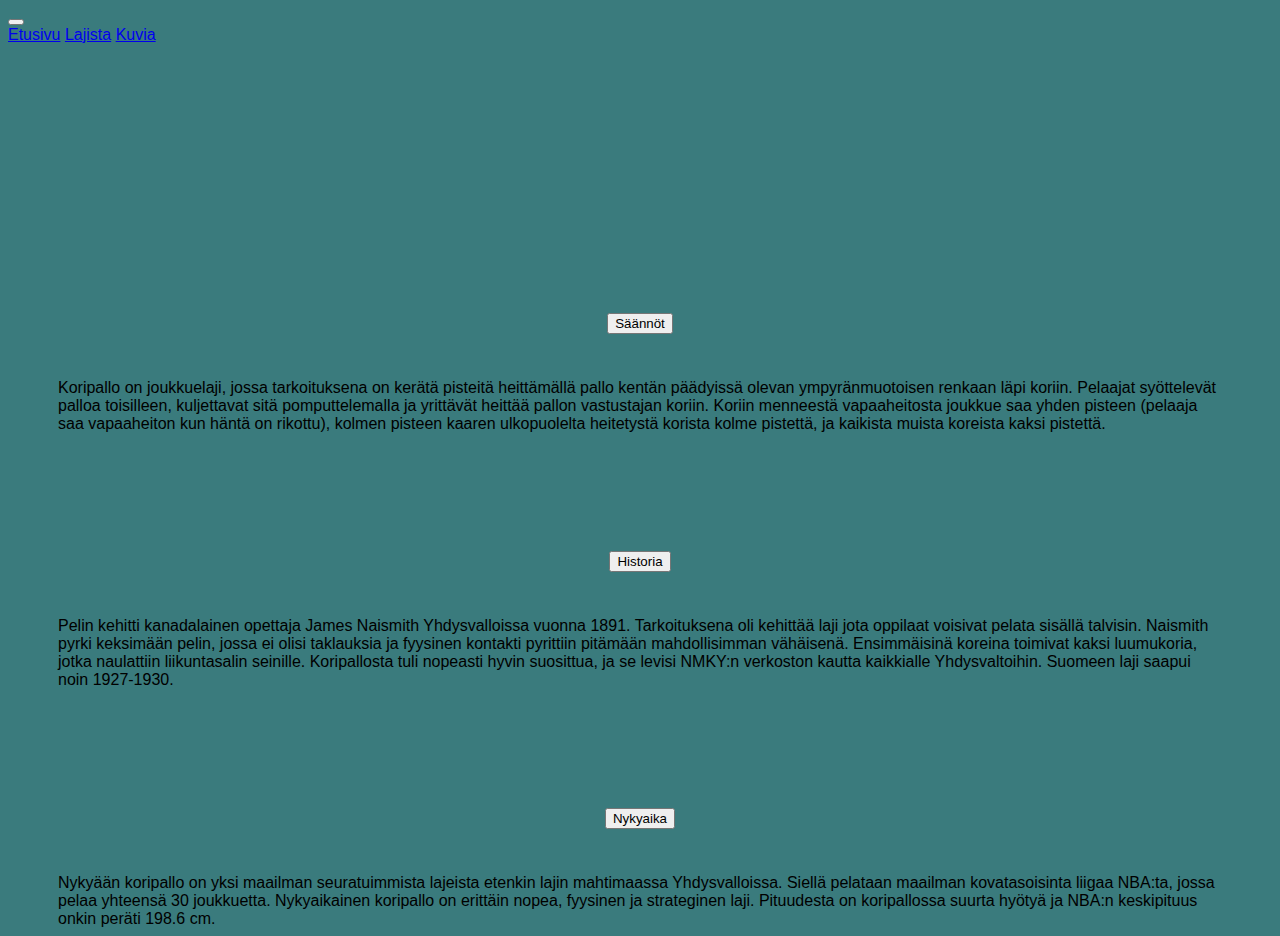
<file: info.html>
<!DOCTYPE html>
<html lang="en">
<head>
    <meta charset="UTF-8">
    <meta http-equiv="X-UA-Compatible" content="IE=edge">
    <meta name="viewport" content="width=device-width, initial-scale=1.0">
    <title>Bootstrap sivu</title>
    <link rel="stylesheet" href="style.css">
    <link href="https://cdn.jsdelivr.net/npm/bootstrap@5.3.0-alpha1/dist/css/bootstrap.min.css" rel="stylesheet" integrity="sha384-GLhlTQ8iRABdZLl6O3oVMWSktQOp6b7In1Zl3/Jr59b6EGGoI1aFkw7cmDA6j6gD" crossorigin="anonymous">

</head>
<body>

<div class="content">

<!--Navbar-->    
<nav class="navbar navbar-expand-lg bg-body-tertiary">
  <div class="container-fluid">
    <a class="navbar-brand" href="#"></a>
    <button class="navbar-toggler" type="button" data-bs-toggle="collapse" data-bs-target="#navbarNavAltMarkup" aria-controls="navbarNavAltMarkup" aria-expanded="false" aria-label="Toggle navigation">
      <span class="navbar-toggler-icon"></span>
    </button>
    <div class="collapse navbar-collapse" id="navbarNavAltMarkup">
      <div class="navbar-nav">
        <a class="nav-link active" aria-current="page" href="index.html">Etusivu</a>
        <a class="nav-link" href="info.html">Lajista</a>
        <a class="nav-link" href="kuvat.html">Kuvia</a>
      </div>
    </div>
  </div>
</nav>
<!--Navbar end-->

<!--Accordion-->
<div class="accordion" id="accordionExample">
    <div class="accordion-item">
      <h2 class="accordion-header" id="headingOne">
        <button class="accordion-button" type="button" data-bs-toggle="collapse" data-bs-target="#collapseOne" aria-expanded="true" aria-controls="collapseOne">
          Säännöt
        </button>
      </h2>
      <div id="collapseOne" class="accordion-collapse collapse show" aria-labelledby="headingOne" data-bs-parent="#accordionExample">
        <div class="accordion-body">
          Koripallo on joukkuelaji, jossa tarkoituksena on kerätä pisteitä heittämällä pallo kentän päädyissä olevan ympyränmuotoisen renkaan läpi koriin.  Pelaajat syöttelevät palloa toisilleen, kuljettavat sitä pomputtelemalla ja yrittävät heittää pallon vastustajan koriin. Koriin menneestä vapaaheitosta joukkue saa yhden pisteen (pelaaja saa vapaaheiton kun häntä on rikottu), kolmen pisteen kaaren ulkopuolelta heitetystä korista kolme pistettä, ja kaikista muista koreista kaksi pistettä. 
        </div>
      </div>
    </div>
    <div class="accordion-item">
      <h2 class="accordion-header" id="headingTwo">
        <button class="accordion-button collapsed" type="button" data-bs-toggle="collapse" data-bs-target="#collapseTwo" aria-expanded="false" aria-controls="collapseTwo">
          Historia
        </button>
      </h2>
      <div id="collapseTwo" class="accordion-collapse collapse" aria-labelledby="headingTwo" data-bs-parent="#accordionExample">
        <div class="accordion-body">
          Pelin kehitti kanadalainen opettaja James Naismith Yhdysvalloissa vuonna 1891. Tarkoituksena oli kehittää laji jota oppilaat voisivat pelata sisällä talvisin. Naismith pyrki keksimään pelin, jossa ei olisi taklauksia ja fyysinen kontakti pyrittiin pitämään mahdollisimman vähäisenä. Ensimmäisinä koreina toimivat kaksi luumukoria, jotka naulattiin liikuntasalin seinille. Koripallosta tuli nopeasti hyvin suosittua, ja se levisi NMKY:n verkoston kautta kaikkialle Yhdysvaltoihin. Suomeen laji saapui noin 1927-1930.        
        </div>
      </div>
    </div>
    <div class="accordion-item">
      <h2 class="accordion-header" id="headingThree">
        <button class="accordion-button collapsed" type="button" data-bs-toggle="collapse" data-bs-target="#collapseThree" aria-expanded="false" aria-controls="collapseThree">
          Nykyaika
        </button>
      </h2>
      <div id="collapseThree" class="accordion-collapse collapse" aria-labelledby="headingThree" data-bs-parent="#accordionExample">
        <div class="accordion-body">
          Nykyään koripallo on yksi maailman seuratuimmista lajeista etenkin lajin mahtimaassa Yhdysvalloissa. Siellä pelataan maailman kovatasoisinta liigaa NBA:ta, jossa pelaa yhteensä 30 joukkuetta. Nykyaikainen koripallo on erittäin nopea, fyysinen ja strateginen laji. Pituudesta on koripallossa suurta hyötyä ja NBA:n keskipituus onkin peräti 198.6 cm. 
        </div>
      </div>
    </div>
  </div>
<!--Accordion end-->
</div>
    
<script src="https://cdn.jsdelivr.net/npm/bootstrap@5.3.0-alpha1/dist/js/bootstrap.bundle.min.js" integrity="sha384-w76AqPfDkMBDXo30jS1Sgez6pr3x5MlQ1ZAGC+nuZB+EYdgRZgiwxhTBTkF7CXvN" crossorigin="anonymous"></script>
</body>
</html>
</file>
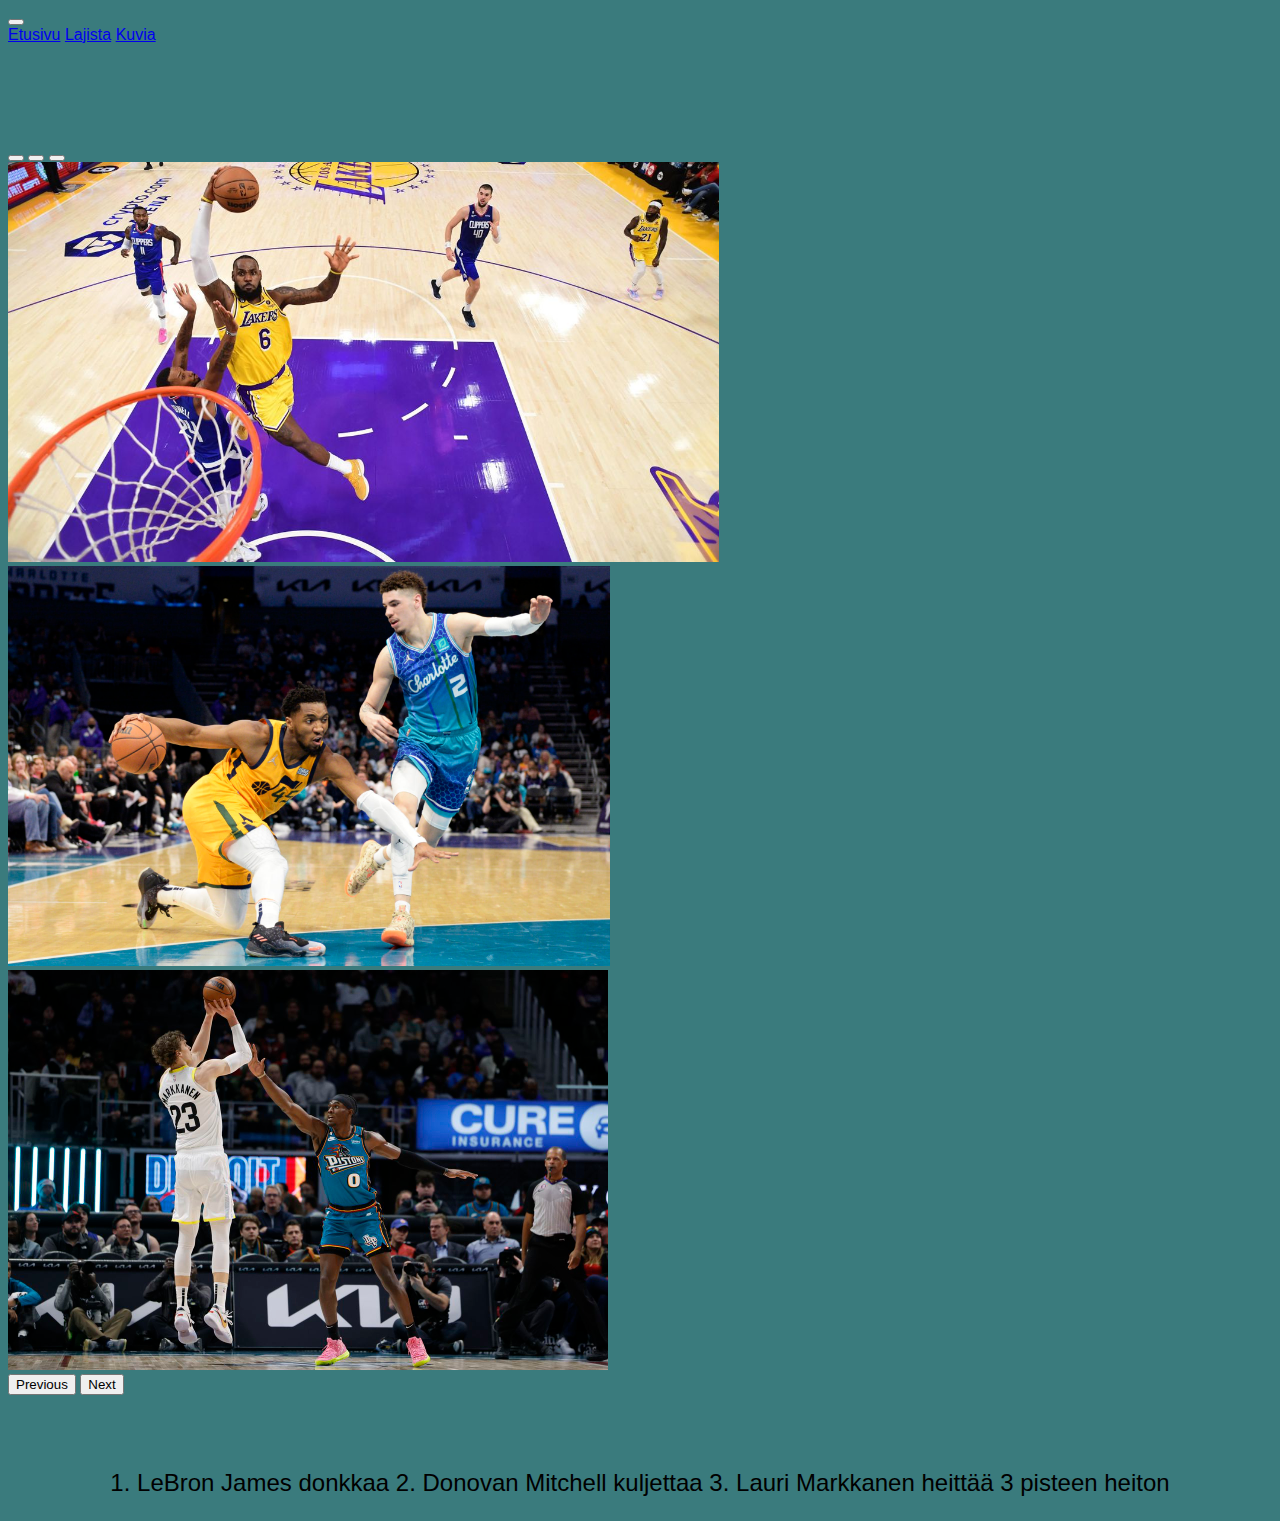
<file: kuvat.html>
<!DOCTYPE html>
<html lang="en">
<head>
    <meta charset="UTF-8">
    <meta http-equiv="X-UA-Compatible" content="IE=edge">
    <meta name="viewport" content="width=device-width, initial-scale=1.0">
    <title>Bootstrap sivu</title>
    <link rel="stylesheet" href="style.css">
    <link href="https://cdn.jsdelivr.net/npm/bootstrap@5.3.0-alpha1/dist/css/bootstrap.min.css" rel="stylesheet" integrity="sha384-GLhlTQ8iRABdZLl6O3oVMWSktQOp6b7In1Zl3/Jr59b6EGGoI1aFkw7cmDA6j6gD" crossorigin="anonymous">

</head>
<body>

<div class="content">

<!--Navbar-->    
<nav class="navbar navbar-expand-lg bg-body-tertiary">
  <div class="container-fluid">
    <a class="navbar-brand" href="#"></a>
    <button class="navbar-toggler" type="button" data-bs-toggle="collapse" data-bs-target="#navbarNavAltMarkup" aria-controls="navbarNavAltMarkup" aria-expanded="false" aria-label="Toggle navigation">
      <span class="navbar-toggler-icon"></span>
    </button>
    <div class="collapse navbar-collapse" id="navbarNavAltMarkup">
      <div class="navbar-nav">
        <a class="nav-link active" aria-current="page" href="index.html">Etusivu</a>
        <a class="nav-link" href="info.html">Lajista</a>
        <a class="nav-link" href="kuvat.html">Kuvia</a>
      </div>
    </div>
  </div>
</nav>
<!--Navbar end-->

<!--Carousel-->
<div id="carouselExampleIndicators" class="carousel slide">
    <div class="carousel-indicators">
      <button type="button" data-bs-target="#carouselExampleIndicators" data-bs-slide-to="0" class="active" aria-current="true" aria-label="Slide 1"></button>
      <button type="button" data-bs-target="#carouselExampleIndicators" data-bs-slide-to="1" aria-label="Slide 2"></button>
      <button type="button" data-bs-target="#carouselExampleIndicators" data-bs-slide-to="2" aria-label="Slide 3"></button>
    </div>
    <div class="carousel-inner">
      <div class="carousel-item active">
        <img src="images/kpkuva1.jpg" class="d-block" alt="...">
      </div>
      <div class="carousel-item">
        <img src="images/kpkuva2.jpeg" class="d-block" alt="...">
      </div>
      <div class="carousel-item">
        <img src="images/kpkuva3.jpg" class="d-block" alt="...">
      </div>
    </div>
    <button class="carousel-control-prev" type="button" data-bs-target="#carouselExampleIndicators" data-bs-slide="prev">
      <span class="carousel-control-prev-icon" aria-hidden="true"></span>
      <span class="visually-hidden">Previous</span>
    </button>
    <button class="carousel-control-next" type="button" data-bs-target="#carouselExampleIndicators" data-bs-slide="next">
      <span class="carousel-control-next-icon" aria-hidden="true"></span>
      <span class="visually-hidden">Next</span>
    </button>
  </div>
  <!--Carousel end-->

<p>1. LeBron James donkkaa 2. Donovan Mitchell kuljettaa 3. Lauri Markkanen heittää 3 pisteen heiton</p>  
</div>
    
<script src="https://cdn.jsdelivr.net/npm/bootstrap@5.3.0-alpha1/dist/js/bootstrap.bundle.min.js" integrity="sha384-w76AqPfDkMBDXo30jS1Sgez6pr3x5MlQ1ZAGC+nuZB+EYdgRZgiwxhTBTkF7CXvN" crossorigin="anonymous"></script>
</body>
</html>
</file>
<file: style.css>
html, .content{
    background-color: rgb(58, 123, 125);
}
.content{
    font-family: Impact, Haettenschweiler, 'Arial Narrow Bold', sans-serif;
}
h2{
    text-align: center;
    font-size: 3em;
    padding-top: 50px;
    font-family: Impact, Haettenschweiler, 'Arial Narrow Bold', sans-serif;
}
.text{
    text-align: center;
    padding-top: 130px;
    font-size: 1.5em;
    font-family: Impact, Haettenschweiler, 'Arial Narrow Bold', sans-serif;

}
#frontPageImage{
    height: 300px;
    position: fixed;
    left: 640px;
    top: 350px;
}
.accordion{
    padding-top: 150px;
    padding-left: 50px;
    padding-right: 50px;

}
#carouselExampleIndicators{
    padding-top: 100px;
}
.carousel-item img{
    margin: auto;
    height: 400px;
}
p{
    text-align: center;
    font-size: 1.5em;
    padding-top: 50px;
}
</file>
